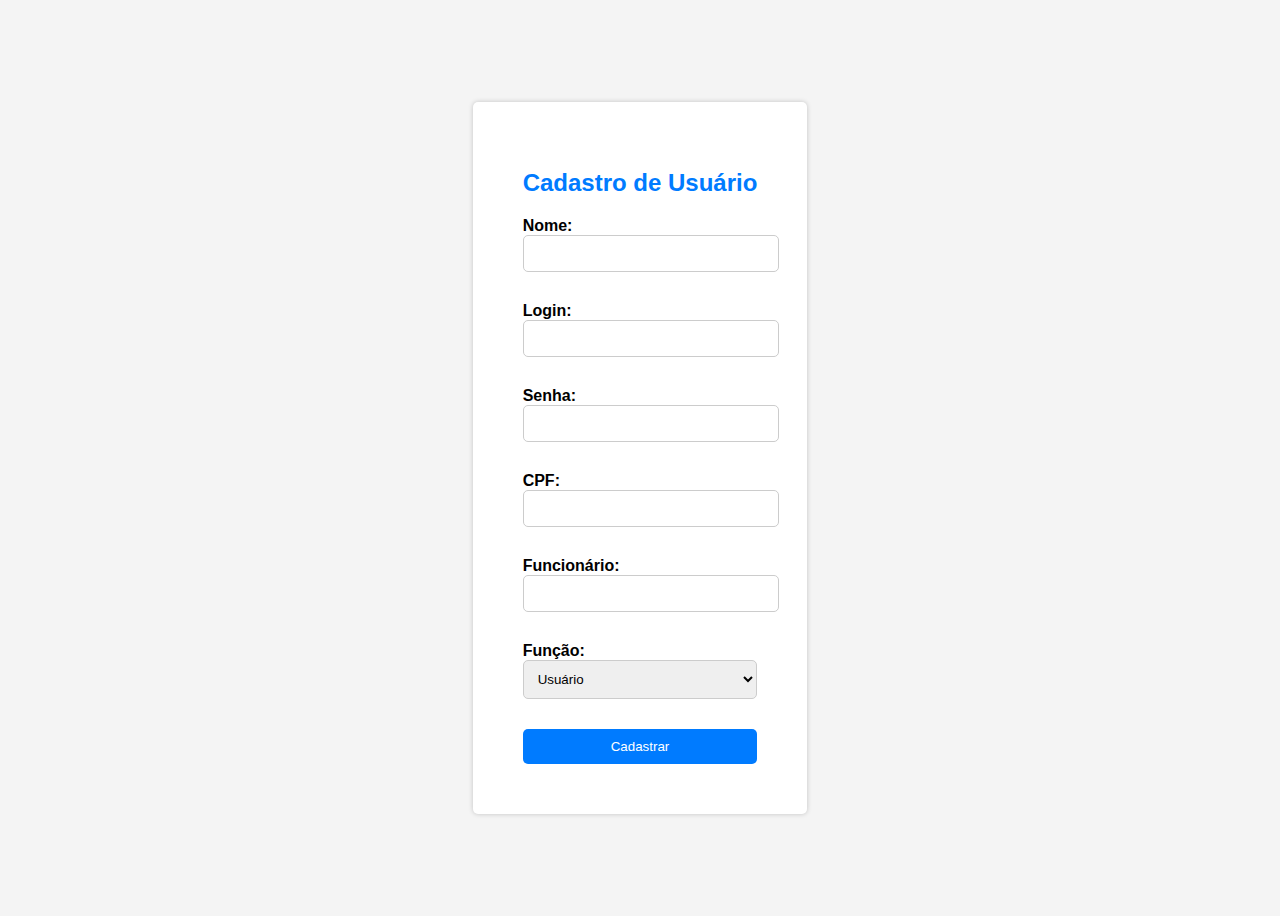
<file: src/main/resources/static/front-end/index.html>
<!DOCTYPE html>
<html>
<head>
    <meta charset="UTF-8">
    <title>Cadastro de Usuário</title>
    <link rel="stylesheet" type="text/css" href="style.css">
</head>
<body>
    <div class="container">
        <h1>Cadastro de Usuário</h1>
        <form id="registration-form">
            <div class="form-group">
                <label for="name">Nome:</label>
                <input type="text" id="name" name="name" required>
            </div>
            <div class="form-group">
                <label for="login">Login:</label>
                <input type="text" id="login" name="login" required>
            </div>
            <div class="form-group">
                <label for="password">Senha:</label>
                <input type="password" id="password" name="password" required>
            </div>
            <div class="form-group">
                <label for="cpf">CPF:</label>
                <input type="text" id="cpf" name="cpf" required>
            </div>
            <div class="form-group">
                <label for="employee">Funcionário:</label>
                <input type="text" id="employee" name="employee" required>
            </div>
            <div class="form-group">
                <label for="role">Função:</label>
                <select id="role" name="role" required>
                    <option value="USER">Usuário</option>
                    <option value="ADMIN">Administrador</option>
                </select>
            </div>
            <button type="submit">Cadastrar</button>
        </form>
    </div>
    <script src="script.js"></script>
</body>
</html>
</file>
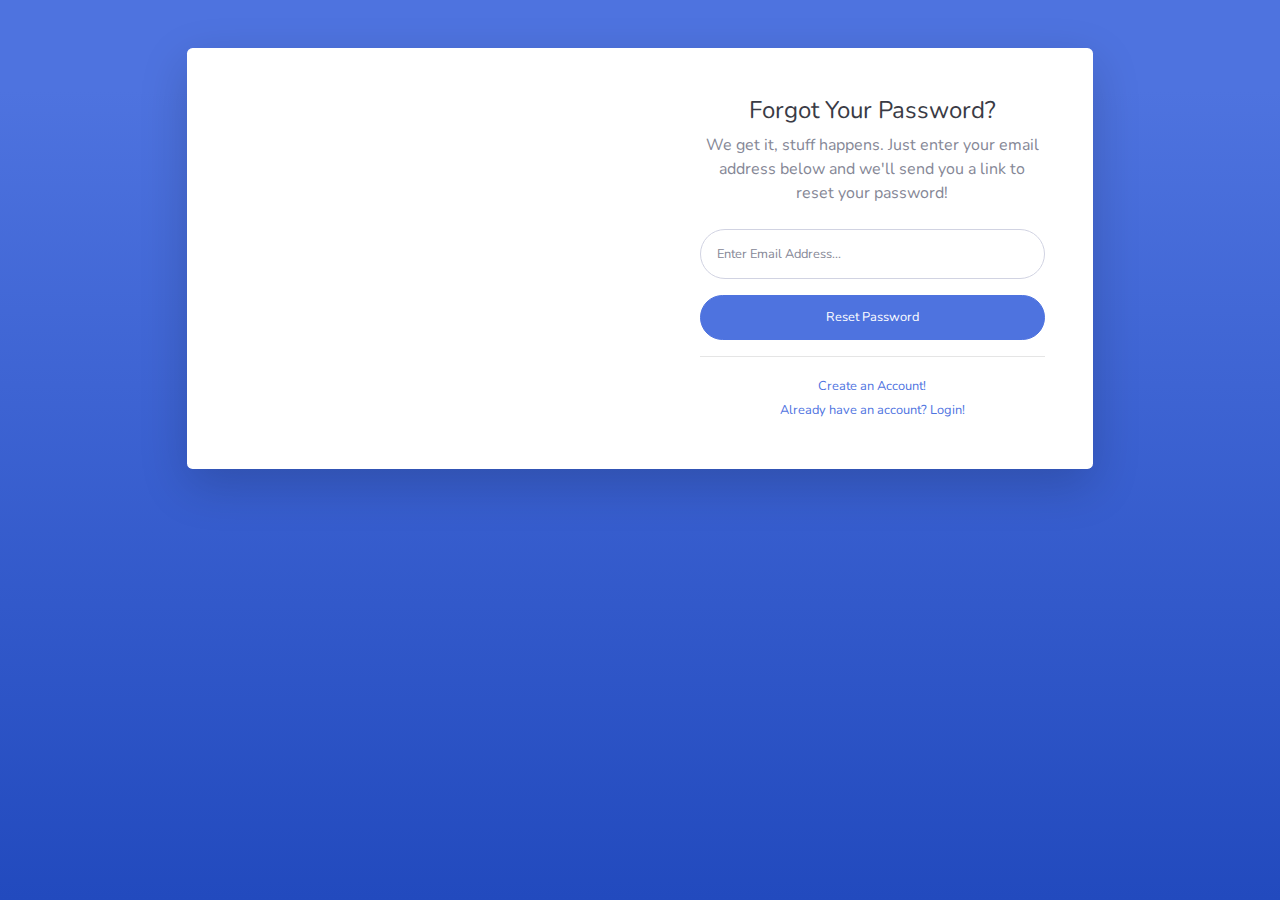
<file: src/main/resources/static/static/forgot-password.html>
<!DOCTYPE html>
<html lang="en">

<head>

    <meta charset="utf-8">
    <meta http-equiv="X-UA-Compatible" content="IE=edge">
    <meta name="viewport" content="width=device-width, initial-scale=1, shrink-to-fit=no">
    <meta name="description" content="">
    <meta name="author" content="">

    <title>SB Admin 2 - Forgot Password</title>

    <!-- Custom fonts for this template-->
    <link href="vendor/fontawesome-free/css/all.min.css" rel="stylesheet" type="text/css">
    <link
        href="https://fonts.googleapis.com/css?family=Nunito:200,200i,300,300i,400,400i,600,600i,700,700i,800,800i,900,900i"
        rel="stylesheet">

    <!-- Custom styles for this template-->
    <link href="css/sb-admin-2.min.css" rel="stylesheet">

</head>

<body class="bg-gradient-primary">

    <div class="container">

        <!-- Outer Row -->
        <div class="row justify-content-center">

            <div class="col-xl-10 col-lg-12 col-md-9">

                <div class="card o-hidden border-0 shadow-lg my-5">
                    <div class="card-body p-0">
                        <!-- Nested Row within Card Body -->
                        <div class="row">
                            <div class="col-lg-6 d-none d-lg-block bg-password-image"></div>
                            <div class="col-lg-6">
                                <div class="p-5">
                                    <div class="text-center">
                                        <h1 class="h4 text-gray-900 mb-2">Forgot Your Password?</h1>
                                        <p class="mb-4">We get it, stuff happens. Just enter your email address below
                                            and we'll send you a link to reset your password!</p>
                                    </div>
                                    <form class="user">
                                        <div class="form-group">
                                            <input type="email" class="form-control form-control-user"
                                                id="exampleInputEmail" aria-describedby="emailHelp"
                                                placeholder="Enter Email Address...">
                                        </div>
                                        <a href="login.html" class="btn btn-primary btn-user btn-block">
                                            Reset Password
                                        </a>
                                    </form>
                                    <hr>
                                    <div class="text-center">
                                        <a class="small" href="register.html">Create an Account!</a>
                                    </div>
                                    <div class="text-center">
                                        <a class="small" href="login.html">Already have an account? Login!</a>
                                    </div>
                                </div>
                            </div>
                        </div>
                    </div>
                </div>

            </div>

        </div>

    </div>

    <!-- Bootstrap core JavaScript-->
    <script src="vendor/jquery/jquery.min.js"></script>
    <script src="vendor/bootstrap/js/bootstrap.bundle.min.js"></script>

    <!-- Core plugin JavaScript-->
    <script src="vendor/jquery-easing/jquery.easing.min.js"></script>

    <!-- Custom scripts for all pages-->
    <script src="js/sb-admin-2.min.js"></script>

</body>

</html>
</file>
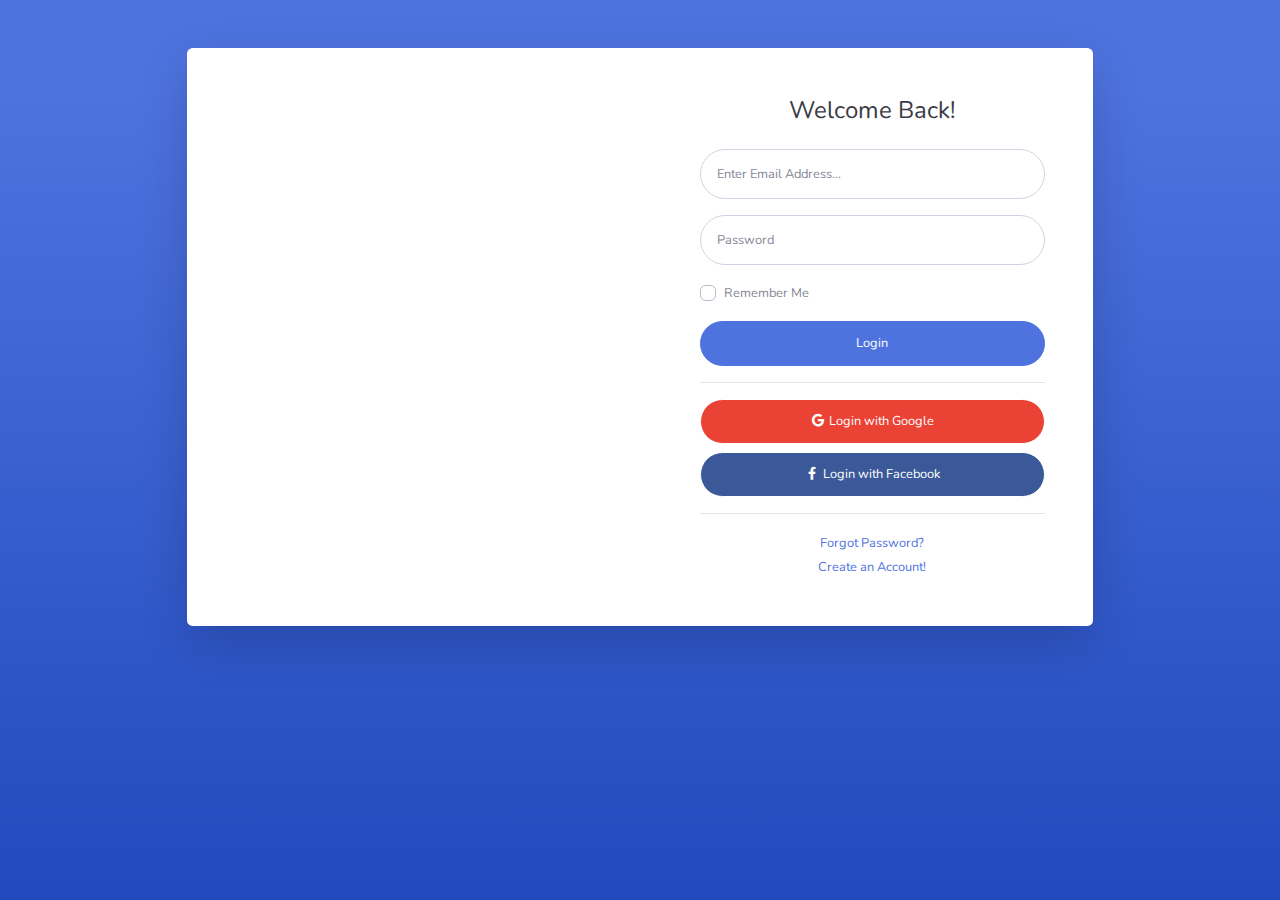
<file: src/main/resources/static/static/login.html>
<!DOCTYPE html>
<html lang="en">

<head>

    <meta charset="utf-8">
    <meta http-equiv="X-UA-Compatible" content="IE=edge">
    <meta name="viewport" content="width=device-width, initial-scale=1, shrink-to-fit=no">
    <meta name="description" content="">
    <meta name="author" content="">

    <title>SB Admin 2 - Login</title>

    <!-- Custom fonts for this template-->
    <link href="vendor/fontawesome-free/css/all.min.css" rel="stylesheet" type="text/css">
    <link
        href="https://fonts.googleapis.com/css?family=Nunito:200,200i,300,300i,400,400i,600,600i,700,700i,800,800i,900,900i"
        rel="stylesheet">

    <!-- Custom styles for this template-->
    <link href="css/sb-admin-2.min.css" rel="stylesheet">

</head>

<body class="bg-gradient-primary">

    <div class="container">

        <!-- Outer Row -->
        <div class="row justify-content-center">

            <div class="col-xl-10 col-lg-12 col-md-9">

                <div class="card o-hidden border-0 shadow-lg my-5">
                    <div class="card-body p-0">
                        <!-- Nested Row within Card Body -->
                        <div class="row">
                            <div class="col-lg-6 d-none d-lg-block bg-login-image"></div>
                            <div class="col-lg-6">
                                <div class="p-5">
                                    <div class="text-center">
                                        <h1 class="h4 text-gray-900 mb-4">Welcome Back!</h1>
                                    </div>
                                    <form class="user">
                                        <div class="form-group">
                                            <input type="email" class="form-control form-control-user"
                                                id="exampleInputEmail" aria-describedby="emailHelp"
                                                placeholder="Enter Email Address...">
                                        </div>
                                        <div class="form-group">
                                            <input type="password" class="form-control form-control-user"
                                                id="exampleInputPassword" placeholder="Password">
                                        </div>
                                        <div class="form-group">
                                            <div class="custom-control custom-checkbox small">
                                                <input type="checkbox" class="custom-control-input" id="customCheck">
                                                <label class="custom-control-label" for="customCheck">Remember
                                                    Me</label>
                                            </div>
                                        </div>
                                        <a href="index.html" class="btn btn-primary btn-user btn-block">
                                            Login
                                        </a>
                                        <hr>
                                        <a href="index.html" class="btn btn-google btn-user btn-block">
                                            <i class="fab fa-google fa-fw"></i> Login with Google
                                        </a>
                                        <a href="index.html" class="btn btn-facebook btn-user btn-block">
                                            <i class="fab fa-facebook-f fa-fw"></i> Login with Facebook
                                        </a>
                                    </form>
                                    <hr>
                                    <div class="text-center">
                                        <a class="small" href="forgot-password.html">Forgot Password?</a>
                                    </div>
                                    <div class="text-center">
                                        <a class="small" href="register.html">Create an Account!</a>
                                    </div>
                                </div>
                            </div>
                        </div>
                    </div>
                </div>

            </div>

        </div>

    </div>

    <!-- Bootstrap core JavaScript-->
    <script src="vendor/jquery/jquery.min.js"></script>
    <script src="vendor/bootstrap/js/bootstrap.bundle.min.js"></script>

    <!-- Core plugin JavaScript-->
    <script src="vendor/jquery-easing/jquery.easing.min.js"></script>

    <!-- Custom scripts for all pages-->
    <script src="js/sb-admin-2.min.js"></script>

</body>

</html>
</file>
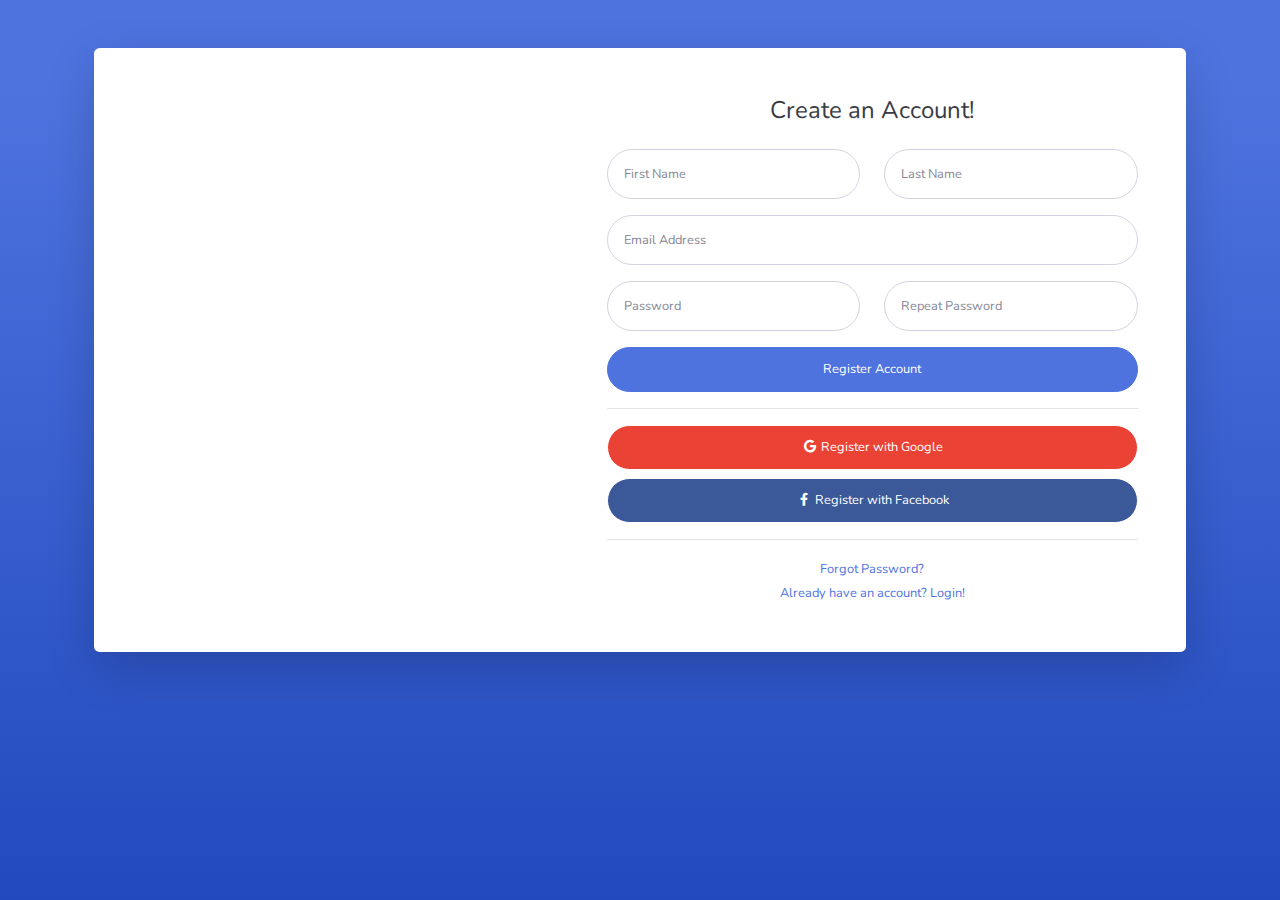
<file: src/main/resources/static/static/register.html>
<!DOCTYPE html>
<html lang="en">

<head>

    <meta charset="utf-8">
    <meta http-equiv="X-UA-Compatible" content="IE=edge">
    <meta name="viewport" content="width=device-width, initial-scale=1, shrink-to-fit=no">
    <meta name="description" content="">
    <meta name="author" content="">

    <title>SB Admin 2 - Register</title>

    <!-- Custom fonts for this template-->
    <link href="vendor/fontawesome-free/css/all.min.css" rel="stylesheet" type="text/css">
    <link
        href="https://fonts.googleapis.com/css?family=Nunito:200,200i,300,300i,400,400i,600,600i,700,700i,800,800i,900,900i"
        rel="stylesheet">

    <!-- Custom styles for this template-->
    <link href="css/sb-admin-2.min.css" rel="stylesheet">

</head>

<body class="bg-gradient-primary">

    <div class="container">

        <div class="card o-hidden border-0 shadow-lg my-5">
            <div class="card-body p-0">
                <!-- Nested Row within Card Body -->
                <div class="row">
                    <div class="col-lg-5 d-none d-lg-block bg-register-image"></div>
                    <div class="col-lg-7">
                        <div class="p-5">
                            <div class="text-center">
                                <h1 class="h4 text-gray-900 mb-4">Create an Account!</h1>
                            </div>
                            <form class="user">
                                <div class="form-group row">
                                    <div class="col-sm-6 mb-3 mb-sm-0">
                                        <input type="text" class="form-control form-control-user" id="exampleFirstName"
                                            placeholder="First Name">
                                    </div>
                                    <div class="col-sm-6">
                                        <input type="text" class="form-control form-control-user" id="exampleLastName"
                                            placeholder="Last Name">
                                    </div>
                                </div>
                                <div class="form-group">
                                    <input type="email" class="form-control form-control-user" id="exampleInputEmail"
                                        placeholder="Email Address">
                                </div>
                                <div class="form-group row">
                                    <div class="col-sm-6 mb-3 mb-sm-0">
                                        <input type="password" class="form-control form-control-user"
                                            id="exampleInputPassword" placeholder="Password">
                                    </div>
                                    <div class="col-sm-6">
                                        <input type="password" class="form-control form-control-user"
                                            id="exampleRepeatPassword" placeholder="Repeat Password">
                                    </div>
                                </div>
                                <a href="login.html" class="btn btn-primary btn-user btn-block">
                                    Register Account
                                </a>
                                <hr>
                                <a href="index.html" class="btn btn-google btn-user btn-block">
                                    <i class="fab fa-google fa-fw"></i> Register with Google
                                </a>
                                <a href="index.html" class="btn btn-facebook btn-user btn-block">
                                    <i class="fab fa-facebook-f fa-fw"></i> Register with Facebook
                                </a>
                            </form>
                            <hr>
                            <div class="text-center">
                                <a class="small" href="forgot-password.html">Forgot Password?</a>
                            </div>
                            <div class="text-center">
                                <a class="small" href="login.html">Already have an account? Login!</a>
                            </div>
                        </div>
                    </div>
                </div>
            </div>
        </div>

    </div>

    <!-- Bootstrap core JavaScript-->
    <script src="vendor/jquery/jquery.min.js"></script>
    <script src="vendor/bootstrap/js/bootstrap.bundle.min.js"></script>

    <!-- Core plugin JavaScript-->
    <script src="vendor/jquery-easing/jquery.easing.min.js"></script>

    <!-- Custom scripts for all pages-->
    <script src="js/sb-admin-2.min.js"></script>

</body>

</html>
</file>
<file: src/main/resources/static/front-end/style.css>
/* Reset de estilos padrão */
body, h1, h2, h3, p, ul, li, form {
    margin: 1;
    padding: 0;
}

/* Estilização do corpo da página */
body {
    font-family: Arial, sans-serif;
    background-color: #f4f4f4;
    display: flex;
    justify-content: center;
    align-items: center;
    min-height: 100vh;
}

/* Estilização do container do formulário */
.container {
    max-width: 400px;
    background: #fff;
    padding: 50px;
    border-radius: 5px;
    box-shadow: 0 0 5px rgba(0, 0, 0, 0.2);
    text-align: center;
}

/* Estilização do título */
h1 {
    font-size: 24px;
    margin-bottom: 20px;
    color: #007BFF;
}

/* Estilização dos campos de entrada de texto e select */
.form-group {
    margin-bottom: 20px;
    text-align: left;
}

label {
    display: block;
    font-weight: bold;
}

input[type="text"],
input[type="password"],
select {
    width: 100%;
    padding: 10px;
    margin-bottom: 10px;
    border: 1px solid #ccc;
    border-radius: 5px;
}

/* Estilização do botão de cadastro */
button {
    width: 100%;
    padding: 10px;
    background: #007BFF;
    color: #fff;
    border: none;
    border-radius: 5px;
    cursor: pointer;
    transition: background-color 0.2s;
}

button:hover {
    background: #0056b3;
}

/* Estilo para o fundo do banco virtual */
.bank-background {
    background: url('bank-background.jpg') center/cover no-repeat;
    min-height: 100vh;
    display: flex;
    justify-content: center;
    align-items: center;
    color: #fff;
    font-size: 18px;
}

/* Estilo para caixas de informações bancárias */
.bank-box {
    background: rgba(0, 123, 255, 0.8);
    padding: 20px;
    border-radius: 5px;
    box-shadow: 0 0 10px rgba(0, 0, 0, 0.5);
    text-align: center;
}

/* Estilo para o botão de login do banco virtual */
.bank-login-button {
    background: #fff;
    color: #007BFF;
    padding: 10px 20px;
    border: none;
    border-radius: 5px;
    cursor: pointer;
    transition: background-color 0.2s;
}

.bank-login-button:hover {
    background: #f4f4f4;
    color: #007BFF;
}
</file>
